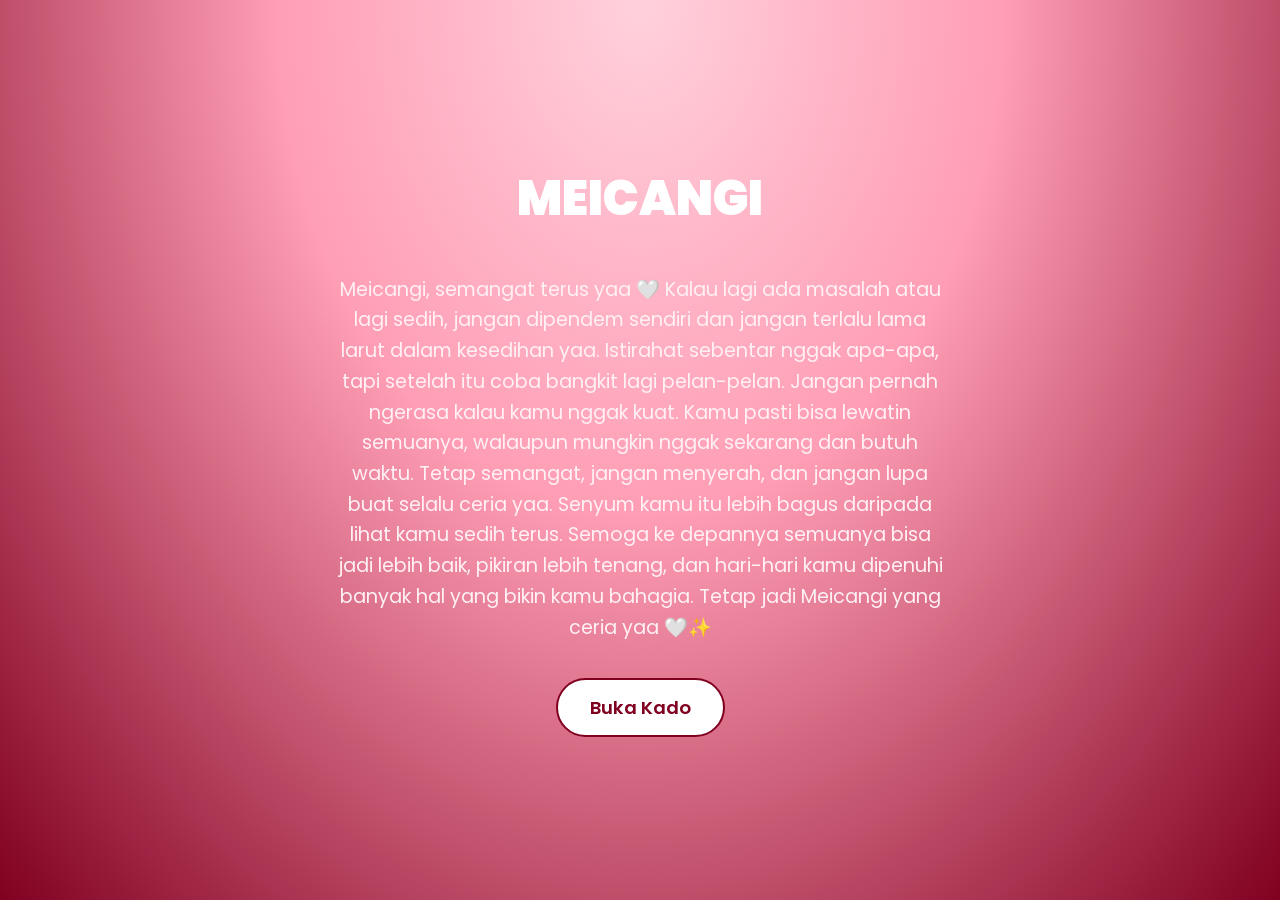
<file: index.html>
<!DOCTYPE html>
<html lang="en">
<head>
    <meta charset="UTF-8">
    <meta http-equiv="X-UA-Compatible" content="IE=edge">
    <meta name="viewport" content="width=device-width, initial-scale=1.0">
    <link rel="stylesheet" href="css/style.css">
    <link rel="icon" href="img/flowers.png" type="image/x-icon">
    <title>MEICANGI✨</title>
</head>
<body>

    <div class="greetings">
        <!-- BARIS PERTAMA -->
        <div class="greetings-row">
            <div class="word">
                <span>M</span><span>E</span><span>I</span><span>C</span><span>A</span><span>N</span><span>G</span><span>I</span>
            </div>
        </div>
    </div>

    <div class="description">
        <span>
            Meicangi, semangat terus yaa 🤍

            Kalau lagi ada masalah atau lagi sedih, jangan dipendem sendiri
            dan jangan terlalu lama larut dalam kesedihan yaa.
            Istirahat sebentar nggak apa-apa, tapi setelah itu coba bangkit lagi pelan-pelan.

            Jangan pernah ngerasa kalau kamu nggak kuat.
            Kamu pasti bisa lewatin semuanya, walaupun mungkin nggak sekarang
            dan butuh waktu.

            Tetap semangat, jangan menyerah, dan jangan lupa buat selalu ceria yaa.
            Senyum kamu itu lebih bagus daripada lihat kamu sedih terus.

            Semoga ke depannya semuanya bisa jadi lebih baik,
            pikiran lebih tenang, dan hari-hari kamu dipenuhi banyak hal
            yang bikin kamu bahagia.

            Tetap jadi Meicangi yang ceria yaa 🤍✨
        </span>
    </div>

    <div class="button">
        <button>
            <a href="flower.html">Buka Kado</a>
        </button>
    </div>

</body>
</html>
</file>
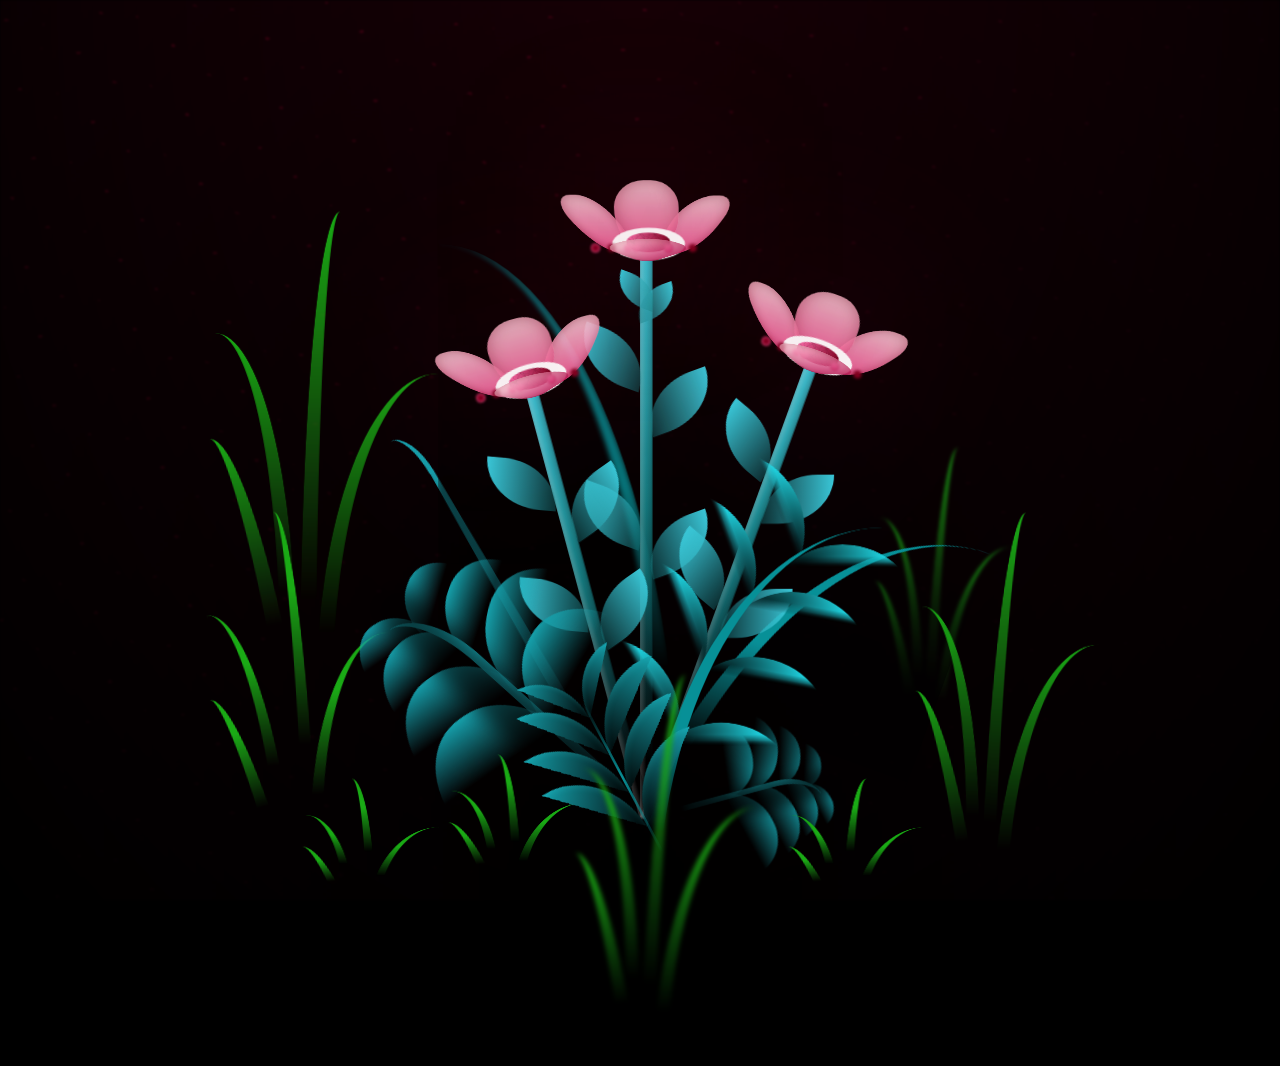
<file: flower.html>
<!DOCTYPE html>
<html lang="en">
<head>
    <meta charset="UTF-8">
    <meta http-equiv="X-UA-Compatible" content="IE=edge">
    <meta name="viewport" content="width=device-width, initial-scale=1.0">
    <link rel="stylesheet" href="css/main.css">
    <link rel="icon" href="img/flowers.png" type="image/x-icon">
    <title>MEICANGI✨</title>
</head>
<body class="container">
  <!-- Pembuat code: https://codepen.io/mdusmanansari/pen/BamepLe -->
    <div class="night"></div>
    <div class="flowers">
      <div class="flower flower--1">
        <div class="flower__leafs flower__leafs--1">
          <div class="flower__leaf flower__leaf--1"></div>
          <div class="flower__leaf flower__leaf--2"></div>
          <div class="flower__leaf flower__leaf--3"></div>
          <div class="flower__leaf flower__leaf--4"></div>
          <div class="flower__white-circle"></div>
  
          <div class="flower__light flower__light--1"></div>
          <div class="flower__light flower__light--2"></div>
          <div class="flower__light flower__light--3"></div>
          <div class="flower__light flower__light--4"></div>
          <div class="flower__light flower__light--5"></div>
          <div class="flower__light flower__light--6"></div>
          <div class="flower__light flower__light--7"></div>
          <div class="flower__light flower__light--8"></div>
  
        </div>
        <div class="flower__line">
          <div class="flower__line__leaf flower__line__leaf--1"></div>
          <div class="flower__line__leaf flower__line__leaf--2"></div>
          <div class="flower__line__leaf flower__line__leaf--3"></div>
          <div class="flower__line__leaf flower__line__leaf--4"></div>
          <div class="flower__line__leaf flower__line__leaf--5"></div>
          <div class="flower__line__leaf flower__line__leaf--6"></div>
        </div>
      </div>
  
      <div class="flower flower--2">
        <div class="flower__leafs flower__leafs--2">
          <div class="flower__leaf flower__leaf--1"></div>
          <div class="flower__leaf flower__leaf--2"></div>
          <div class="flower__leaf flower__leaf--3"></div>
          <div class="flower__leaf flower__leaf--4"></div>
          <div class="flower__white-circle"></div>
  
          <div class="flower__light flower__light--1"></div>
          <div class="flower__light flower__light--2"></div>
          <div class="flower__light flower__light--3"></div>
          <div class="flower__light flower__light--4"></div>
          <div class="flower__light flower__light--5"></div>
          <div class="flower__light flower__light--6"></div>
          <div class="flower__light flower__light--7"></div>
          <div class="flower__light flower__light--8"></div>
  
        </div>
        <div class="flower__line">
          <div class="flower__line__leaf flower__line__leaf--1"></div>
          <div class="flower__line__leaf flower__line__leaf--2"></div>
          <div class="flower__line__leaf flower__line__leaf--3"></div>
          <div class="flower__line__leaf flower__line__leaf--4"></div>
        </div>
      </div>
  
      <div class="flower flower--3">
        <div class="flower__leafs flower__leafs--3">
          <div class="flower__leaf flower__leaf--1"></div>
          <div class="flower__leaf flower__leaf--2"></div>
          <div class="flower__leaf flower__leaf--3"></div>
          <div class="flower__leaf flower__leaf--4"></div>
          <div class="flower__white-circle"></div>
  
          <div class="flower__light flower__light--1"></div>
          <div class="flower__light flower__light--2"></div>
          <div class="flower__light flower__light--3"></div>
          <div class="flower__light flower__light--4"></div>
          <div class="flower__light flower__light--5"></div>
          <div class="flower__light flower__light--6"></div>
          <div class="flower__light flower__light--7"></div>
          <div class="flower__light flower__light--8"></div>
  
        </div>
        <div class="flower__line">
          <div class="flower__line__leaf flower__line__leaf--1"></div>
          <div class="flower__line__leaf flower__line__leaf--2"></div>
          <div class="flower__line__leaf flower__line__leaf--3"></div>
          <div class="flower__line__leaf flower__line__leaf--4"></div>
        </div>
      </div>
  
      <div class="grow-ans" style="--d:1.2s">
        <div class="flower__g-long">
          <div class="flower__g-long__top"></div>
          <div class="flower__g-long__bottom"></div>
        </div>
      </div>
  
      <div class="growing-grass">
        <div class="flower__grass flower__grass--1">
          <div class="flower__grass--top"></div>
          <div class="flower__grass--bottom"></div>
          <div class="flower__grass__leaf flower__grass__leaf--1"></div>
          <div class="flower__grass__leaf flower__grass__leaf--2"></div>
          <div class="flower__grass__leaf flower__grass__leaf--3"></div>
          <div class="flower__grass__leaf flower__grass__leaf--4"></div>
          <div class="flower__grass__leaf flower__grass__leaf--5"></div>
          <div class="flower__grass__leaf flower__grass__leaf--6"></div>
          <div class="flower__grass__leaf flower__grass__leaf--7"></div>
          <div class="flower__grass__leaf flower__grass__leaf--8"></div>
          <div class="flower__grass__overlay"></div>
        </div>
      </div>
  
      <div class="growing-grass">
        <div class="flower__grass flower__grass--2">
          <div class="flower__grass--top"></div>
          <div class="flower__grass--bottom"></div>
          <div class="flower__grass__leaf flower__grass__leaf--1"></div>
          <div class="flower__grass__leaf flower__grass__leaf--2"></div>
          <div class="flower__grass__leaf flower__grass__leaf--3"></div>
          <div class="flower__grass__leaf flower__grass__leaf--4"></div>
          <div class="flower__grass__leaf flower__grass__leaf--5"></div>
          <div class="flower__grass__leaf flower__grass__leaf--6"></div>
          <div class="flower__grass__leaf flower__grass__leaf--7"></div>
          <div class="flower__grass__leaf flower__grass__leaf--8"></div>
          <div class="flower__grass__overlay"></div>
        </div>
      </div>
  
      <div class="grow-ans" style="--d:2.4s">
        <div class="flower__g-right flower__g-right--1">
          <div class="leaf"></div>
        </div>
      </div>
  
      <div class="grow-ans" style="--d:2.8s">
        <div class="flower__g-right flower__g-right--2">
          <div class="leaf"></div>
        </div>
      </div>
  
      <div class="grow-ans" style="--d:2.8s">
        <div class="flower__g-front">
          <div class="flower__g-front__leaf-wrapper flower__g-front__leaf-wrapper--1">
            <div class="flower__g-front__leaf"></div>
          </div>
          <div class="flower__g-front__leaf-wrapper flower__g-front__leaf-wrapper--2">
            <div class="flower__g-front__leaf"></div>
          </div>
          <div class="flower__g-front__leaf-wrapper flower__g-front__leaf-wrapper--3">
            <div class="flower__g-front__leaf"></div>
          </div>
          <div class="flower__g-front__leaf-wrapper flower__g-front__leaf-wrapper--4">
            <div class="flower__g-front__leaf"></div>
          </div>
          <div class="flower__g-front__leaf-wrapper flower__g-front__leaf-wrapper--5">
            <div class="flower__g-front__leaf"></div>
          </div>
          <div class="flower__g-front__leaf-wrapper flower__g-front__leaf-wrapper--6">
            <div class="flower__g-front__leaf"></div>
          </div>
          <div class="flower__g-front__leaf-wrapper flower__g-front__leaf-wrapper--7">
            <div class="flower__g-front__leaf"></div>
          </div>
          <div class="flower__g-front__leaf-wrapper flower__g-front__leaf-wrapper--8">
            <div class="flower__g-front__leaf"></div>
          </div>
          <div class="flower__g-front__line"></div>
        </div>
      </div>
  
      <div class="grow-ans" style="--d:3.2s">
        <div class="flower__g-fr">
          <div class="leaf"></div>
          <div class="flower__g-fr__leaf flower__g-fr__leaf--1"></div>
          <div class="flower__g-fr__leaf flower__g-fr__leaf--2"></div>
          <div class="flower__g-fr__leaf flower__g-fr__leaf--3"></div>
          <div class="flower__g-fr__leaf flower__g-fr__leaf--4"></div>
          <div class="flower__g-fr__leaf flower__g-fr__leaf--5"></div>
          <div class="flower__g-fr__leaf flower__g-fr__leaf--6"></div>
          <div class="flower__g-fr__leaf flower__g-fr__leaf--7"></div>
          <div class="flower__g-fr__leaf flower__g-fr__leaf--8"></div>
        </div>
      </div>
  
      <div class="long-g long-g--0">
        <div class="grow-ans" style="--d:3s">
          <div class="leaf leaf--0"></div>
        </div>
        <div class="grow-ans" style="--d:2.2s">
          <div class="leaf leaf--1"></div>
        </div>
        <div class="grow-ans" style="--d:3.4s">
          <div class="leaf leaf--2"></div>
        </div>
        <div class="grow-ans" style="--d:3.6s">
          <div class="leaf leaf--3"></div>
        </div>
      </div>
  
      <div class="long-g long-g--1">
        <div class="grow-ans" style="--d:3.6s">
          <div class="leaf leaf--0"></div>
        </div>
        <div class="grow-ans" style="--d:3.8s">
          <div class="leaf leaf--1"></div>
        </div>
        <div class="grow-ans" style="--d:4s">
          <div class="leaf leaf--2"></div>
        </div>
        <div class="grow-ans" style="--d:4.2s">
          <div class="leaf leaf--3"></div>
        </div>
      </div>
  
      <div class="long-g long-g--2">
        <div class="grow-ans" style="--d:4s">
          <div class="leaf leaf--0"></div>
        </div>
        <div class="grow-ans" style="--d:4.2s">
          <div class="leaf leaf--1"></div>
        </div>
        <div class="grow-ans" style="--d:4.4s">
          <div class="leaf leaf--2"></div>
        </div>
        <div class="grow-ans" style="--d:4.6s">
          <div class="leaf leaf--3"></div>
        </div>
      </div>
  
      <div class="long-g long-g--3">
        <div class="grow-ans" style="--d:4s">
          <div class="leaf leaf--0"></div>
        </div>
        <div class="grow-ans" style="--d:4.2s">
          <div class="leaf leaf--1"></div>
        </div>
        <div class="grow-ans" style="--d:3s">
          <div class="leaf leaf--2"></div>
        </div>
        <div class="grow-ans" style="--d:3.6s">
          <div class="leaf leaf--3"></div>
        </div>
      </div>
  
      <div class="long-g long-g--4">
        <div class="grow-ans" style="--d:4s">
          <div class="leaf leaf--0"></div>
        </div>
        <div class="grow-ans" style="--d:4.2s">
          <div class="leaf leaf--1"></div>
        </div>
        <div class="grow-ans" style="--d:3s">
          <div class="leaf leaf--2"></div>
        </div>
        <div class="grow-ans" style="--d:3.6s">
          <div class="leaf leaf--3"></div>
        </div>
      </div>
  
      <div class="long-g long-g--5">
        <div class="grow-ans" style="--d:4s">
          <div class="leaf leaf--0"></div>
        </div>
        <div class="grow-ans" style="--d:4.2s">
          <div class="leaf leaf--1"></div>
        </div>
        <div class="grow-ans" style="--d:3s">
          <div class="leaf leaf--2"></div>
        </div>
        <div class="grow-ans" style="--d:3.6s">
          <div class="leaf leaf--3"></div>
        </div>
      </div>
  
      <div class="long-g long-g--6">
        <div class="grow-ans" style="--d:4.2s">
          <div class="leaf leaf--0"></div>
        </div>
        <div class="grow-ans" style="--d:4.4s">
          <div class="leaf leaf--1"></div>
        </div>
        <div class="grow-ans" style="--d:4.6s">
          <div class="leaf leaf--2"></div>
        </div>
        <div class="grow-ans" style="--d:4.8s">
          <div class="leaf leaf--3"></div>
        </div>
      </div>
  
      <div class="long-g long-g--7">
        <div class="grow-ans" style="--d:3s">
          <div class="leaf leaf--0"></div>
        </div>
        <div class="grow-ans" style="--d:3.2s">
          <div class="leaf leaf--1"></div>
        </div>
        <div class="grow-ans" style="--d:3.5s">
          <div class="leaf leaf--2"></div>
        </div>
        <div class="grow-ans" style="--d:3.6s">
          <div class="leaf leaf--3"></div>
        </div>
      </div>
    </div>
    <script src="main.js"></script>
  </body>
</html>
</file>
<file: css/style.css>
@import url('https://fonts.googleapis.com/css2?family=Poppins:ital,wght@0,500;1,900&display=swap');

*{
    font-family: 'Poppins', cursive;
    box-sizing: border-box;
    margin: 0;
    padding: 0;
}

body{
    color: #ffffff;
    width: 100%;
    height: 100vh;
    display: flex;
    flex-direction: column;
    align-items: center;
    justify-content: center;

    /* 🌸 BACKGROUND GRADIENT PINK */
    background: radial-gradient(
        ellipse at top,
        #ffd1dc 0%,
        #ff9eb5 40%,
        #800020 100%
    );
    overflow-x: hidden;
}

/* ===== GREETINGS ===== */
.greetings {
    display: flex;
    flex-direction: column; 
    gap: 15px;              /* Jarak antara baris atas dan bawah */
    font-size: 3rem;
    font-weight: 900;
    text-align: center;
    margin-bottom: 40px;
    padding: 0 20px;
}

.greetings-row {
    display: flex;
    justify-content: center; /* Membuat teks berkumpul rapi di tengah */
    gap: 25px;               /* Spasi horizontal antar kata yang pas */
    flex-wrap: wrap;         
}

.word {
    display: flex;
    justify-content: center;
}

/* 🔥 GLOW MAROON */
.greetings span{
    animation: glow 2.8s ease-in-out infinite;
}

@keyframes glow{
    0%, 100%{
        color: #ffffff;
        text-shadow:
            0 0 8px #800020,
            0 0 20px #800020,
            0 0 45px #800020;
    }
    50%{
        color: #800020;
        text-shadow: none;
    }
}

/* ===== ANIMATION DELAY (FIXED TOTAL) ===== */

/* --- BARIS 1 --- */
/* Word 1: R-E-S-Y-A */
.greetings-row:nth-child(1) .word:nth-child(1) span:nth-child(1){ animation-delay: 0s; }
.greetings-row:nth-child(1) .word:nth-child(1) span:nth-child(2){ animation-delay: .2s; }
.greetings-row:nth-child(1) .word:nth-child(1) span:nth-child(3){ animation-delay: .4s; }
.greetings-row:nth-child(1) .word:nth-child(1) span:nth-child(4){ animation-delay: .6s; }
.greetings-row:nth-child(1) .word:nth-child(1) span:nth-child(5){ animation-delay: .8s; }

/* Word 2: S-E-K-A-R (Efek Mundur) */
.greetings-row:nth-child(1) .word:nth-child(2) span:nth-child(5){ animation-delay: 0s; }
.greetings-row:nth-child(1) .word:nth-child(2) span:nth-child(4){ animation-delay: .2s; }
.greetings-row:nth-child(1) .word:nth-child(2) span:nth-child(3){ animation-delay: .4s; }
.greetings-row:nth-child(1) .word:nth-child(2) span:nth-child(2){ animation-delay: .6s; }
.greetings-row:nth-child(1) .word:nth-child(2) span:nth-child(1){ animation-delay: .8s; }


/* --- BARIS 2 --- */
/* Word 3: K-E-D-H-A-T-O-N */
.greetings-row:nth-child(2) .word:nth-child(1) span:nth-child(1){ animation-delay: 0s; }
.greetings-row:nth-child(2) .word:nth-child(1) span:nth-child(2){ animation-delay: .2s; }
.greetings-row:nth-child(2) .word:nth-child(1) span:nth-child(3){ animation-delay: .4s; }
.greetings-row:nth-child(2) .word:nth-child(1) span:nth-child(4){ animation-delay: .6s; }
.greetings-row:nth-child(2) .word:nth-child(1) span:nth-child(5){ animation-delay: .8s; }
.greetings-row:nth-child(2) .word:nth-child(1) span:nth-child(6){ animation-delay: 1s; }
.greetings-row:nth-child(2) .word:nth-child(1) span:nth-child(7){ animation-delay: 1.2s; }
.greetings-row:nth-child(2) .word:nth-child(1) span:nth-child(8){ animation-delay: 1.4s; }

/* Word 4: N-U-R-Y-A-N (Efek Mundur) */
.greetings-row:nth-child(2) .word:nth-child(2) span:nth-child(6){ animation-delay: 0s; }
.greetings-row:nth-child(2) .word:nth-child(2) span:nth-child(5){ animation-delay: .2s; }
.greetings-row:nth-child(2) .word:nth-child(2) span:nth-child(4){ animation-delay: .4s; }
.greetings-row:nth-child(2) .word:nth-child(2) span:nth-child(3){ animation-delay: .6s; }
.greetings-row:nth-child(2) .word:nth-child(2) span:nth-child(2){ animation-delay: .8s; }
.greetings-row:nth-child(2) .word:nth-child(2) span:nth-child(1){ animation-delay: 1s; }


/* ===== DESCRIPTION ===== */
.description{
    font-size: 1.2rem;
    max-width: 650px;
    margin-bottom: 35px;
    text-align: center;    
    line-height: 1.6;      
    color: #fff0f4;
    padding: 0 20px;
}

/* ===== BUTTON ===== */
.button{
    display: flex;
    justify-content: center;
}

.button button {
    background: none;
    border: none;
    padding: 0;
    cursor: pointer;
}

.button a{
    display: inline-block;
    text-decoration: none;
    font-size: 1.15rem;
    color: #800020;
    background: #ffffff;
    padding: 14px 32px;
    border: 2px solid #800020;
    border-radius: 50px;   
    font-weight: 600;
    transition: 0.3s ease;
}

.button a:hover{
    background: #800020;
    color: #ffffff;
    transform: scale(1.05);
    box-shadow: 0 0 15px rgba(255, 158, 181, 0.6);
}

/* ===== RESPONSIVE ===== */
@media screen and (max-width:600px){
    .greetings{
        font-size: 2rem;    
        gap: 10px;
    }

    .greetings-row {
        gap: 15px;          
    }

    .description{
        font-size: 1rem;
        padding: 0 25px;
    }

    .button a{
        font-size: 0.95rem;
        padding: 12px 26px;
    }
}
</file>
<file: css/main.css>
*,
*::after,
*::before {
  padding: 0;
  margin: 0;
  box-sizing: border-box;
}

:root {
  --dark-color: #000;
}

body {
  display: flex;
  align-items: flex-end;
  justify-content: center;
  min-height: 100vh;
  background-color: var(--dark-color);
  overflow: hidden;
  perspective: 1000px;
}

.night {
  position: fixed;
  left: 50%;
  top: 0;
  transform: translateX(-50%);
  width: 100%;
  height: 100%;
  filter: blur(0.1vmin);
  background-image:
  radial-gradient(ellipse at top, transparent 0%, var(--dark-color)),
  radial-gradient(ellipse at bottom, var(--dark-color), rgba(128, 0, 32, 0.25)), /* 🔴 DIGANTI */
  repeating-linear-gradient(220deg, rgb(0, 0, 0) 0px, rgb(0, 0, 0) 19px, transparent 19px, transparent 22px),
  repeating-linear-gradient(189deg, rgb(0, 0, 0) 0px, rgb(0, 0, 0) 19px, transparent 19px, transparent 22px),
  repeating-linear-gradient(148deg, rgb(0, 0, 0) 0px, rgb(0, 0, 0) 19px, transparent 19px, transparent 22px),
  linear-gradient(90deg, #800020, #1a000b);
}

.flowers {
  position: relative;
  transform: scale(0.9);
}

.flower {
  position: absolute;
  bottom: 10vmin;
  transform-origin: bottom center;
  z-index: 10;
  --fl-speed: 0.8s;
}
.flower--1 {
  -webkit-animation: moving-flower-1 4s linear infinite;
          animation: moving-flower-1 4s linear infinite;
}
.flower--1 .flower__line {
  height: 70vmin;
  -webkit-animation-delay: 0.3s;
          animation-delay: 0.3s;
}
.flower--1 .flower__line__leaf--1 {
  -webkit-animation: blooming-leaf-right var(--fl-speed) 1.6s backwards;
          animation: blooming-leaf-right var(--fl-speed) 1.6s backwards;
}
.flower--1 .flower__line__leaf--2 {
  -webkit-animation: blooming-leaf-right var(--fl-speed) 1.4s backwards;
          animation: blooming-leaf-right var(--fl-speed) 1.4s backwards;
}
.flower--1 .flower__line__leaf--3 {
  -webkit-animation: blooming-leaf-left var(--fl-speed) 1.2s backwards;
          animation: blooming-leaf-left var(--fl-speed) 1.2s backwards;
}
.flower--1 .flower__line__leaf--4 {
  -webkit-animation: blooming-leaf-left var(--fl-speed) 1s backwards;
          animation: blooming-leaf-left var(--fl-speed) 1s backwards;
}
.flower--1 .flower__line__leaf--5 {
  -webkit-animation: blooming-leaf-right var(--fl-speed) 1.8s backwards;
          animation: blooming-leaf-right var(--fl-speed) 1.8s backwards;
}
.flower--1 .flower__line__leaf--6 {
  -webkit-animation: blooming-leaf-left var(--fl-speed) 2s backwards;
          animation: blooming-leaf-left var(--fl-speed) 2s backwards;
}
.flower--2 {
  left: 50%;
  transform: rotate(20deg);
  -webkit-animation: moving-flower-2 4s linear infinite;
          animation: moving-flower-2 4s linear infinite;
}
.flower--2 .flower__line {
  height: 60vmin;
  -webkit-animation-delay: 0.6s;
          animation-delay: 0.6s;
}
.flower--2 .flower__line__leaf--1 {
  -webkit-animation: blooming-leaf-right var(--fl-speed) 1.9s backwards;
          animation: blooming-leaf-right var(--fl-speed) 1.9s backwards;
}
.flower--2 .flower__line__leaf--2 {
  -webkit-animation: blooming-leaf-right var(--fl-speed) 1.7s backwards;
          animation: blooming-leaf-right var(--fl-speed) 1.7s backwards;
}
.flower--2 .flower__line__leaf--3 {
  -webkit-animation: blooming-leaf-left var(--fl-speed) 1.5s backwards;
          animation: blooming-leaf-left var(--fl-speed) 1.5s backwards;
}
.flower--2 .flower__line__leaf--4 {
  -webkit-animation: blooming-leaf-left var(--fl-speed) 1.3s backwards;
          animation: blooming-leaf-left var(--fl-speed) 1.3s backwards;
}
.flower--3 {
  left: 50%;
  transform: rotate(-15deg);
  -webkit-animation: moving-flower-3 4s linear infinite;
          animation: moving-flower-3 4s linear infinite;
}
.flower--3 .flower__line {
  -webkit-animation-delay: 0.9s;
          animation-delay: 0.9s;
}
.flower--3 .flower__line__leaf--1 {
  -webkit-animation: blooming-leaf-right var(--fl-speed) 2.5s backwards;
          animation: blooming-leaf-right var(--fl-speed) 2.5s backwards;
}
.flower--3 .flower__line__leaf--2 {
  -webkit-animation: blooming-leaf-right var(--fl-speed) 2.3s backwards;
          animation: blooming-leaf-right var(--fl-speed) 2.3s backwards;
}
.flower--3 .flower__line__leaf--3 {
  -webkit-animation: blooming-leaf-left var(--fl-speed) 2.1s backwards;
          animation: blooming-leaf-left var(--fl-speed) 2.1s backwards;
}
.flower--3 .flower__line__leaf--4 {
  -webkit-animation: blooming-leaf-left var(--fl-speed) 1.9s backwards;
          animation: blooming-leaf-left var(--fl-speed) 1.9s backwards;
}
.flower__leafs {
  position: relative;
  -webkit-animation: blooming-flower 2s backwards;
          animation: blooming-flower 2s backwards;
}
.flower__leafs--1 {
  -webkit-animation-delay: 1.1s;
          animation-delay: 1.1s;
}
.flower__leafs--2 {
  -webkit-animation-delay: 1.4s;
          animation-delay: 1.4s;
}
.flower__leafs--3 {
  -webkit-animation-delay: 1.7s;
          animation-delay: 1.7s;
}
.flower__leafs::after {
  content: "";
  position: absolute;
  left: 0;
  top: 0;
  transform: translate(-50%, -100%);
  width: 8vmin;
  height: 8vmin;
  /* background-color: #6bf0ff; */
  background-color: rgba(128, 0, 32, 0.65);
  filter: blur(10vmin);
}
.flower__leaf {
  position: absolute;
  bottom: 0;
  left: 50%;
  width: 8vmin;
  height: 11vmin;
  border-radius: 51% 49% 47% 53%/44% 45% 55% 69%;
  /* background-color: #a7ffee;
  background-image: linear-gradient(to top, #54b8aa, #a7ffee); */
  background-color: #ffd1dc;
  background-image: linear-gradient(to top, #ff5f9e, #ffd1dc);
  transform-origin: bottom center;
  opacity: 0.9;
  /* box-shadow: inset 0 0 2vmin rgba(255, 255, 255, 0.5); */
   box-shadow: inset 0 0 2vmin rgba(128, 0, 32, 0.45);
}
.flower__leaf--1 {
  transform: translate(-10%, 1%) rotateY(40deg) rotateX(-50deg);
}
.flower__leaf--2 {
  transform: translate(-50%, -4%) rotateX(40deg);
}
.flower__leaf--3 {
  transform: translate(-90%, 0%) rotateY(45deg) rotateX(50deg);
}
.flower__leaf--4 {
  width: 8vmin;
  height: 8vmin;
  transform-origin: bottom left;
  border-radius: 4vmin 10vmin 4vmin 4vmin;
  transform: translate(0%, 18%) rotateX(70deg) rotate(-43deg);
  /* background-image: linear-gradient(to top, #39c6d6, #a7ffee); */
   background-image: linear-gradient(to top, #c2185b, #ffd1dc);
  z-index: 1;
  opacity: 0.8;
}
.flower__white-circle {
  position: absolute;
  left: -3.5vmin;
  top: -3vmin;
  width: 9vmin;
  height: 4vmin;
  border-radius: 50%;
  background-color: #fff;
}
.flower__white-circle::after {
  content: "";
  position: absolute;
  left: 50%;
  top: 45%;
  transform: translate(-50%, -50%);
  width: 60%;
  height: 60%;
  border-radius: inherit;
  background-image:
  repeating-linear-gradient(135deg, rgba(0, 0, 0, 0.03) 0px, rgba(0, 0, 0, 0.03) 1px, transparent 1px, transparent 12px),
  repeating-linear-gradient(45deg, rgba(0, 0, 0, 0.03) 0px, rgba(0, 0, 0, 0.03) 1px, transparent 1px, transparent 12px),
  repeating-linear-gradient(67.5deg, rgba(0, 0, 0, 0.03) 0px, rgba(0, 0, 0, 0.03) 1px, transparent 1px, transparent 12px),
  repeating-linear-gradient(135deg, rgba(0, 0, 0, 0.03) 0px, rgba(0, 0, 0, 0.03) 1px, transparent 1px, transparent 12px),
  repeating-linear-gradient(45deg, rgba(0, 0, 0, 0.03) 0px, rgba(0, 0, 0, 0.03) 1px, transparent 1px, transparent 12px),
  repeating-linear-gradient(112.5deg, rgba(0, 0, 0, 0.03) 0px, rgba(0, 0, 0, 0.03) 1px, transparent 1px, transparent 12px),
  repeating-linear-gradient(112.5deg, rgba(0, 0, 0, 0.03) 0px, rgba(0, 0, 0, 0.03) 1px, transparent 1px, transparent 12px),
  repeating-linear-gradient(45deg, rgba(0, 0, 0, 0.03) 0px, rgba(0, 0, 0, 0.03) 1px, transparent 1px, transparent 12px),
  repeating-linear-gradient(22.5deg, rgba(0, 0, 0, 0.03) 0px, rgba(0, 0, 0, 0.03) 1px, transparent 1px, transparent 12px),
  repeating-linear-gradient(45deg, rgba(0, 0, 0, 0.03) 0px, rgba(0, 0, 0, 0.03) 1px, transparent 1px, transparent 12px),
  repeating-linear-gradient(22.5deg, rgba(0, 0, 0, 0.03) 0px, rgba(0, 0, 0, 0.03) 1px, transparent 1px, transparent 12px),
  repeating-linear-gradient(135deg, rgba(0, 0, 0, 0.03) 0px, rgba(0, 0, 0, 0.03) 1px, transparent 1px, transparent 12px),
  repeating-linear-gradient(157.5deg, rgba(0, 0, 0, 0.03) 0px, rgba(0, 0, 0, 0.03) 1px, transparent 1px, transparent 12px),
  repeating-linear-gradient(67.5deg, rgba(0, 0, 0, 0.03) 0px, rgba(0, 0, 0, 0.03) 1px, transparent 1px, transparent 12px),
  repeating-linear-gradient(67.5deg, rgba(0, 0, 0, 0.03) 0px, rgba(0, 0, 0, 0.03) 1px, transparent 1px, transparent 12px),
  linear-gradient(90deg, #ff6fae, #800020);
}
.flower__line {
  height: 55vmin;
  width: 1.5vmin;
  background-image: linear-gradient(to left, rgba(0, 0, 0, 0.2), transparent, rgba(255, 255, 255, 0.2)), linear-gradient(to top, transparent 10%, #14757a, #39c6d6);
  box-shadow: inset 0 0 2px rgba(0, 0, 0, 0.5);
  -webkit-animation: grow-flower-tree 4s backwards;
          animation: grow-flower-tree 4s backwards;
}
.flower__line__leaf {
  --w: 7vmin;
  --h: calc(var(--w) + 2vmin);
  position: absolute;
  top: 20%;
  left: 90%;
  width: var(--w);
  height: var(--h);
  border-top-right-radius: var(--h);
  border-bottom-left-radius: var(--h);
  background-image: linear-gradient(to top, rgba(20, 117, 122, 0.4), #39c6d6);
}
.flower__line__leaf--1 {
  transform: rotate(70deg) rotateY(30deg);
}
.flower__line__leaf--2 {
  top: 45%;
  transform: rotate(70deg) rotateY(30deg);
}
.flower__line__leaf--3, .flower__line__leaf--4, .flower__line__leaf--6 {
  border-top-right-radius: 0;
  border-bottom-left-radius: 0;
  border-top-left-radius: var(--h);
  border-bottom-right-radius: var(--h);
  left: -460%;
  top: 12%;
  transform: rotate(-70deg) rotateY(30deg);
}
.flower__line__leaf--4 {
  top: 40%;
}
.flower__line__leaf--5 {
  top: 0;
  transform-origin: left;
  transform: rotate(70deg) rotateY(30deg) scale(0.6);
}
.flower__line__leaf--6 {
  top: -2%;
  left: -450%;
  transform-origin: right;
  transform: rotate(-70deg) rotateY(30deg) scale(0.6);
}
.flower__light {
  position: absolute;
  bottom: 0vmin;
  width: 1vmin;
  height: 1vmin;
  background-color: #ff5f9e;
  border-radius: 50%;
  filter: blur(0.2vmin);
  -webkit-animation: light-ans 4s linear infinite backwards;
          animation: light-ans 4s linear infinite backwards;
}
.flower__light:nth-child(odd) {
  background-color: #800020;
}
.flower__light--1 {
  left: -2vmin;
  -webkit-animation-delay: 1s;
          animation-delay: 1s;
}
.flower__light--2 {
  left: 3vmin;
  -webkit-animation-delay: 0.5s;
          animation-delay: 0.5s;
}
.flower__light--3 {
  left: -6vmin;
  -webkit-animation-delay: 0.3s;
          animation-delay: 0.3s;
}
.flower__light--4 {
  left: 6vmin;
  -webkit-animation-delay: 0.9s;
          animation-delay: 0.9s;
}
.flower__light--5 {
  left: -1vmin;
  -webkit-animation-delay: 1.5s;
          animation-delay: 1.5s;
}
.flower__light--6 {
  left: -4vmin;
  -webkit-animation-delay: 3s;
          animation-delay: 3s;
}
.flower__light--7 {
  left: 3vmin;
  -webkit-animation-delay: 2s;
          animation-delay: 2s;
}
.flower__light--8 {
  left: -6vmin;
  -webkit-animation-delay: 3.5s;
          animation-delay: 3.5s;
}
.flower__grass {
  --c: #159faa;
  --line-w: 1.5vmin;
  position: absolute;
  bottom: 12vmin;
  left: -7vmin;
  display: flex;
  flex-direction: column;
  align-items: flex-end;
  z-index: 20;
  transform-origin: bottom center;
  transform: rotate(-48deg) rotateY(40deg);
}
.flower__grass--1 {
  -webkit-animation: moving-grass 2s linear infinite;
          animation: moving-grass 2s linear infinite;
}
.flower__grass--2 {
  left: 2vmin;
  bottom: 10vmin;
  transform: scale(0.5) rotate(75deg) rotateX(10deg) rotateY(-200deg);
  opacity: 0.8;
  z-index: 0;
  -webkit-animation: moving-grass--2 1.5s linear infinite;
          animation: moving-grass--2 1.5s linear infinite;
}
.flower__grass--top {
  width: 7vmin;
  height: 10vmin;
  border-top-right-radius: 100%;
  border-right: var(--line-w) solid var(--c);
  transform-origin: bottom center;
  transform: rotate(-2deg);
}
.flower__grass--bottom {
  margin-top: -2px;
  width: var(--line-w);
  height: 25vmin;
  background-image: linear-gradient(to top, transparent, var(--c));
}
.flower__grass__leaf {
  --size: 10vmin;
  position: absolute;
  width: calc(var(--size) * 2.1);
  height: var(--size);
  border-top-left-radius: var(--size);
  border-top-right-radius: var(--size);
  background-image: linear-gradient(to top, transparent, transparent 30%, var(--c));
  z-index: 100;
}
.flower__grass__leaf--1 {
  top: -6%;
  left: 30%;
  --size: 6vmin;
  transform: rotate(-20deg);
  -webkit-animation: growing-grass-ans--1 2s 2.6s backwards;
          animation: growing-grass-ans--1 2s 2.6s backwards;
}
@-webkit-keyframes growing-grass-ans--1 {
  0% {
    transform-origin: bottom left;
    transform: rotate(-20deg) scale(0);
  }
}
@keyframes growing-grass-ans--1 {
  0% {
    transform-origin: bottom left;
    transform: rotate(-20deg) scale(0);
  }
}
.flower__grass__leaf--2 {
  top: -5%;
  left: -110%;
  --size: 6vmin;
  transform: rotate(10deg);
  -webkit-animation: growing-grass-ans--2 2s 2.4s linear backwards;
          animation: growing-grass-ans--2 2s 2.4s linear backwards;
}
@-webkit-keyframes growing-grass-ans--2 {
  0% {
    transform-origin: bottom right;
    transform: rotate(10deg) scale(0);
  }
}
@keyframes growing-grass-ans--2 {
  0% {
    transform-origin: bottom right;
    transform: rotate(10deg) scale(0);
  }
}
.flower__grass__leaf--3 {
  top: 5%;
  left: 60%;
  --size: 8vmin;
  transform: rotate(-18deg) rotateX(-20deg);
  -webkit-animation: growing-grass-ans--3 2s 2.2s linear backwards;
          animation: growing-grass-ans--3 2s 2.2s linear backwards;
}
@-webkit-keyframes growing-grass-ans--3 {
  0% {
    transform-origin: bottom left;
    transform: rotate(-18deg) rotateX(-20deg) scale(0);
  }
}
@keyframes growing-grass-ans--3 {
  0% {
    transform-origin: bottom left;
    transform: rotate(-18deg) rotateX(-20deg) scale(0);
  }
}
.flower__grass__leaf--4 {
  top: 6%;
  left: -135%;
  --size: 8vmin;
  transform: rotate(2deg);
  -webkit-animation: growing-grass-ans--4 2s 2s linear backwards;
          animation: growing-grass-ans--4 2s 2s linear backwards;
}
@-webkit-keyframes growing-grass-ans--4 {
  0% {
    transform-origin: bottom right;
    transform: rotate(2deg) scale(0);
  }
}
@keyframes growing-grass-ans--4 {
  0% {
    transform-origin: bottom right;
    transform: rotate(2deg) scale(0);
  }
}
.flower__grass__leaf--5 {
  top: 20%;
  left: 60%;
  --size: 10vmin;
  transform: rotate(-24deg) rotateX(-20deg);
  -webkit-animation: growing-grass-ans--5 2s 1.8s linear backwards;
          animation: growing-grass-ans--5 2s 1.8s linear backwards;
}
@-webkit-keyframes growing-grass-ans--5 {
  0% {
    transform-origin: bottom left;
    transform: rotate(-24deg) rotateX(-20deg) scale(0);
  }
}
@keyframes growing-grass-ans--5 {
  0% {
    transform-origin: bottom left;
    transform: rotate(-24deg) rotateX(-20deg) scale(0);
  }
}
.flower__grass__leaf--6 {
  top: 22%;
  left: -180%;
  --size: 10vmin;
  transform: rotate(10deg);
  -webkit-animation: growing-grass-ans--6 2s 1.6s linear backwards;
          animation: growing-grass-ans--6 2s 1.6s linear backwards;
}
@-webkit-keyframes growing-grass-ans--6 {
  0% {
    transform-origin: bottom right;
    transform: rotate(10deg) scale(0);
  }
}
@keyframes growing-grass-ans--6 {
  0% {
    transform-origin: bottom right;
    transform: rotate(10deg) scale(0);
  }
}
.flower__grass__leaf--7 {
  top: 39%;
  left: 70%;
  --size: 10vmin;
  transform: rotate(-10deg);
  -webkit-animation: growing-grass-ans--7 2s 1.4s linear backwards;
          animation: growing-grass-ans--7 2s 1.4s linear backwards;
}
@-webkit-keyframes growing-grass-ans--7 {
  0% {
    transform-origin: bottom left;
    transform: rotate(-10deg) scale(0);
  }
}
@keyframes growing-grass-ans--7 {
  0% {
    transform-origin: bottom left;
    transform: rotate(-10deg) scale(0);
  }
}
.flower__grass__leaf--8 {
  top: 40%;
  left: -215%;
  --size: 11vmin;
  transform: rotate(10deg);
  -webkit-animation: growing-grass-ans--8 2s 1.2s linear backwards;
          animation: growing-grass-ans--8 2s 1.2s linear backwards;
}
@-webkit-keyframes growing-grass-ans--8 {
  0% {
    transform-origin: bottom right;
    transform: rotate(10deg) scale(0);
  }
}
@keyframes growing-grass-ans--8 {
  0% {
    transform-origin: bottom right;
    transform: rotate(10deg) scale(0);
  }
}
.flower__grass__overlay {
  position: absolute;
  top: -10%;
  right: 0%;
  width: 100%;
  height: 100%;
  background-color: rgba(0, 0, 0, 0.6);
  filter: blur(1.5vmin);
  z-index: 100;
}
.flower__g-long {
  --w: 2vmin;
  --h: 6vmin;
  --c: #159faa;
  position: absolute;
  bottom: 10vmin;
  left: -3vmin;
  transform-origin: bottom center;
  transform: rotate(-30deg) rotateY(-20deg);
  display: flex;
  flex-direction: column;
  align-items: flex-end;
  -webkit-animation: flower-g-long-ans 3s linear infinite;
          animation: flower-g-long-ans 3s linear infinite;
}
@-webkit-keyframes flower-g-long-ans {
  0%, 100% {
    transform: rotate(-30deg) rotateY(-20deg);
  }
  50% {
    transform: rotate(-32deg) rotateY(-20deg);
  }
}
@keyframes flower-g-long-ans {
  0%, 100% {
    transform: rotate(-30deg) rotateY(-20deg);
  }
  50% {
    transform: rotate(-32deg) rotateY(-20deg);
  }
}
.flower__g-long__top {
  top: calc(var(--h) * -1);
  width: calc(var(--w) + 1vmin);
  height: var(--h);
  border-top-right-radius: 100%;
  border-right: 0.7vmin solid var(--c);
  transform: translate(-0.7vmin, 1vmin);
}
.flower__g-long__bottom {
  width: var(--w);
  height: 50vmin;
  transform-origin: bottom center;
  background-image: linear-gradient(to top, transparent 30%, var(--c));
  box-shadow: inset 0 0 2px rgba(0, 0, 0, 0.5);
  -webkit-clip-path: polygon(35% 0, 65% 1%, 100% 100%, 0% 100%);
          clip-path: polygon(35% 0, 65% 1%, 100% 100%, 0% 100%);
}
.flower__g-right {
  position: absolute;
  bottom: 6vmin;
  left: -2vmin;
  transform-origin: bottom left;
  transform: rotate(20deg);
}
.flower__g-right .leaf {
  width: 30vmin;
  height: 50vmin;
  border-top-left-radius: 100%;
  border-left: 2vmin solid #079097;
  background-image: linear-gradient(to bottom, transparent, var(--dark-color) 60%);
  -webkit-mask-image: linear-gradient(to top, transparent 30%, #079097 60%);
}
.flower__g-right--1 {
  -webkit-animation: flower-g-right-ans 2.5s linear infinite;
          animation: flower-g-right-ans 2.5s linear infinite;
}
.flower__g-right--2 {
  left: 5vmin;
  transform: rotateY(-180deg);
  -webkit-animation: flower-g-right-ans--2 3s linear infinite;
          animation: flower-g-right-ans--2 3s linear infinite;
}
.flower__g-right--2 .leaf {
  height: 75vmin;
  filter: blur(0.3vmin);
  opacity: 0.8;
}
@-webkit-keyframes flower-g-right-ans {
  0%, 100% {
    transform: rotate(20deg);
  }
  50% {
    transform: rotate(24deg) rotateX(-20deg);
  }
}
@keyframes flower-g-right-ans {
  0%, 100% {
    transform: rotate(20deg);
  }
  50% {
    transform: rotate(24deg) rotateX(-20deg);
  }
}
@-webkit-keyframes flower-g-right-ans--2 {
  0%, 100% {
    transform: rotateY(-180deg) rotate(0deg) rotateX(-20deg);
  }
  50% {
    transform: rotateY(-180deg) rotate(6deg) rotateX(-20deg);
  }
}
@keyframes flower-g-right-ans--2 {
  0%, 100% {
    transform: rotateY(-180deg) rotate(0deg) rotateX(-20deg);
  }
  50% {
    transform: rotateY(-180deg) rotate(6deg) rotateX(-20deg);
  }
}
.flower__g-front {
  position: absolute;
  bottom: 6vmin;
  left: 2.5vmin;
  z-index: 100;
  transform-origin: bottom center;
  transform: rotate(-28deg) rotateY(30deg) scale(1.04);
  -webkit-animation: flower__g-front-ans 2s linear infinite;
          animation: flower__g-front-ans 2s linear infinite;
}
@-webkit-keyframes flower__g-front-ans {
  0%, 100% {
    transform: rotate(-28deg) rotateY(30deg) scale(1.04);
  }
  50% {
    transform: rotate(-35deg) rotateY(40deg) scale(1.04);
  }
}
@keyframes flower__g-front-ans {
  0%, 100% {
    transform: rotate(-28deg) rotateY(30deg) scale(1.04);
  }
  50% {
    transform: rotate(-35deg) rotateY(40deg) scale(1.04);
  }
}
.flower__g-front__line {
  width: 0.3vmin;
  height: 20vmin;
  background-image: linear-gradient(to top, transparent, #079097, transparent 100%);
  position: relative;
}
.flower__g-front__leaf-wrapper {
  position: absolute;
  top: 0;
  left: 0;
  transform-origin: bottom left;
  transform: rotate(10deg);
}
.flower__g-front__leaf-wrapper:nth-child(even) {
  left: 0vmin;
  transform: rotateY(-180deg) rotate(5deg);
  -webkit-animation: flower__g-front__leaf-left-ans 1s ease-in backwards;
          animation: flower__g-front__leaf-left-ans 1s ease-in backwards;
}
.flower__g-front__leaf-wrapper:nth-child(odd) {
  -webkit-animation: flower__g-front__leaf-ans 1s ease-in backwards;
          animation: flower__g-front__leaf-ans 1s ease-in backwards;
}
.flower__g-front__leaf-wrapper--1 {
  top: -8vmin;
  transform: scale(0.7);
  -webkit-animation: flower__g-front__leaf-ans 1s 5.5s ease-in backwards !important;
          animation: flower__g-front__leaf-ans 1s 5.5s ease-in backwards !important;
}
.flower__g-front__leaf-wrapper--2 {
  top: -8vmin;
  transform: rotateY(-180deg) scale(0.7) !important;
  -webkit-animation: flower__g-front__leaf-left-ans-2 1s 4.6s ease-in backwards !important;
          animation: flower__g-front__leaf-left-ans-2 1s 4.6s ease-in backwards !important;
}
.flower__g-front__leaf-wrapper--3 {
  top: -3vmin;
  -webkit-animation: flower__g-front__leaf-ans 1s 4.6s ease-in backwards;
          animation: flower__g-front__leaf-ans 1s 4.6s ease-in backwards;
}
.flower__g-front__leaf-wrapper--4 {
  top: -3vmin;
  transform: rotateY(-180deg) scale(0.9) !important;
  -webkit-animation: flower__g-front__leaf-left-ans-2 1s 4.6s ease-in backwards !important;
          animation: flower__g-front__leaf-left-ans-2 1s 4.6s ease-in backwards !important;
}
@-webkit-keyframes flower__g-front__leaf-left-ans-2 {
  0% {
    transform: rotateY(-180deg) scale(0);
  }
}
@keyframes flower__g-front__leaf-left-ans-2 {
  0% {
    transform: rotateY(-180deg) scale(0);
  }
}
.flower__g-front__leaf-wrapper--5, .flower__g-front__leaf-wrapper--6 {
  top: 2vmin;
}
.flower__g-front__leaf-wrapper--7, .flower__g-front__leaf-wrapper--8 {
  top: 6.5vmin;
}
.flower__g-front__leaf-wrapper--2 {
  -webkit-animation-delay: 5.2s !important;
          animation-delay: 5.2s !important;
}
.flower__g-front__leaf-wrapper--3 {
  -webkit-animation-delay: 4.9s !important;
          animation-delay: 4.9s !important;
}
.flower__g-front__leaf-wrapper--5 {
  -webkit-animation-delay: 4.3s !important;
          animation-delay: 4.3s !important;
}
.flower__g-front__leaf-wrapper--6 {
  -webkit-animation-delay: 4.1s !important;
          animation-delay: 4.1s !important;
}
.flower__g-front__leaf-wrapper--7 {
  -webkit-animation-delay: 3.8s !important;
          animation-delay: 3.8s !important;
}
.flower__g-front__leaf-wrapper--8 {
  -webkit-animation-delay: 3.5s !important;
          animation-delay: 3.5s !important;
}
@-webkit-keyframes flower__g-front__leaf-ans {
  0% {
    transform: rotate(10deg) scale(0);
  }
}
@keyframes flower__g-front__leaf-ans {
  0% {
    transform: rotate(10deg) scale(0);
  }
}
@-webkit-keyframes flower__g-front__leaf-left-ans {
  0% {
    transform: rotateY(-180deg) rotate(5deg) scale(0);
  }
}
@keyframes flower__g-front__leaf-left-ans {
  0% {
    transform: rotateY(-180deg) rotate(5deg) scale(0);
  }
}
.flower__g-front__leaf {
  width: 10vmin;
  height: 10vmin;
  border-radius: 100% 0% 0% 100%/100% 100% 0% 0%;
  box-shadow: inset 0 2px 1vmin hsla(184deg, 97%, 58%, 0.2);
  background-image: linear-gradient(to bottom left, transparent, var(--dark-color)), linear-gradient(to bottom right, #159faa 50%, transparent 50%, transparent);
  -webkit-mask-image: linear-gradient(to bottom right, #159faa 50%, transparent 50%, transparent);
  mask-image: linear-gradient(to bottom right, #159faa 50%, transparent 50%, transparent);
}
.flower__g-fr {
  position: absolute;
  bottom: -4vmin;
  left: vmin;
  transform-origin: bottom left;
  z-index: 10;
  -webkit-animation: flower__g-fr-ans 2s linear infinite;
          animation: flower__g-fr-ans 2s linear infinite;
}
@-webkit-keyframes flower__g-fr-ans {
  0%, 100% {
    transform: rotate(2deg);
  }
  50% {
    transform: rotate(4deg);
  }
}
@keyframes flower__g-fr-ans {
  0%, 100% {
    transform: rotate(2deg);
  }
  50% {
    transform: rotate(4deg);
  }
}
.flower__g-fr .leaf {
  width: 30vmin;
  height: 50vmin;
  border-top-left-radius: 100%;
  border-left: 2vmin solid #079097;
  -webkit-mask-image: linear-gradient(to top, transparent 25%, #079097 50%);
  position: relative;
  z-index: 1;
}
.flower__g-fr__leaf {
  position: absolute;
  top: 0;
  left: 0;
  width: 10vmin;
  height: 10vmin;
  border-radius: 100% 0% 0% 100%/100% 100% 0% 0%;
  box-shadow: inset 0 2px 1vmin hsla(184deg, 97%, 58%, 0.2);
  background-image: linear-gradient(to bottom left, transparent, var(--dark-color) 98%), linear-gradient(to bottom right, #23f0ff 45%, transparent 50%, transparent);
  -webkit-mask-image: linear-gradient(135deg, #159faa 40%, transparent 50%, transparent);
}
.flower__g-fr__leaf--1 {
  left: 20vmin;
  transform: rotate(45deg);
  -webkit-animation: flower__g-fr-leaft-ans-1 0.5s 5.2s linear backwards;
          animation: flower__g-fr-leaft-ans-1 0.5s 5.2s linear backwards;
}
@-webkit-keyframes flower__g-fr-leaft-ans-1 {
  0% {
    transform-origin: left;
    transform: rotate(45deg) scale(0);
  }
}
@keyframes flower__g-fr-leaft-ans-1 {
  0% {
    transform-origin: left;
    transform: rotate(45deg) scale(0);
  }
}
.flower__g-fr__leaf--2 {
  left: 12vmin;
  top: -7vmin;
  transform: rotate(25deg) rotateY(-180deg);
  -webkit-animation: flower__g-fr-leaft-ans-6 0.5s 5s linear backwards;
          animation: flower__g-fr-leaft-ans-6 0.5s 5s linear backwards;
}
.flower__g-fr__leaf--3 {
  left: 15vmin;
  top: 6vmin;
  transform: rotate(55deg);
  -webkit-animation: flower__g-fr-leaft-ans-5 0.5s 4.8s linear backwards;
          animation: flower__g-fr-leaft-ans-5 0.5s 4.8s linear backwards;
}
.flower__g-fr__leaf--4 {
  left: 6vmin;
  top: -2vmin;
  transform: rotate(25deg) rotateY(-180deg);
  -webkit-animation: flower__g-fr-leaft-ans-6 0.5s 4.6s linear backwards;
          animation: flower__g-fr-leaft-ans-6 0.5s 4.6s linear backwards;
}
.flower__g-fr__leaf--5 {
  left: 10vmin;
  top: 14vmin;
  transform: rotate(55deg);
  -webkit-animation: flower__g-fr-leaft-ans-5 0.5s 4.4s linear backwards;
          animation: flower__g-fr-leaft-ans-5 0.5s 4.4s linear backwards;
}
@-webkit-keyframes flower__g-fr-leaft-ans-5 {
  0% {
    transform-origin: left;
    transform: rotate(55deg) scale(0);
  }
}
@keyframes flower__g-fr-leaft-ans-5 {
  0% {
    transform-origin: left;
    transform: rotate(55deg) scale(0);
  }
}
.flower__g-fr__leaf--6 {
  left: 0vmin;
  top: 6vmin;
  transform: rotate(25deg) rotateY(-180deg);
  -webkit-animation: flower__g-fr-leaft-ans-6 0.5s 4.2s linear backwards;
          animation: flower__g-fr-leaft-ans-6 0.5s 4.2s linear backwards;
}
@-webkit-keyframes flower__g-fr-leaft-ans-6 {
  0% {
    transform-origin: right;
    transform: rotate(25deg) rotateY(-180deg) scale(0);
  }
}
@keyframes flower__g-fr-leaft-ans-6 {
  0% {
    transform-origin: right;
    transform: rotate(25deg) rotateY(-180deg) scale(0);
  }
}
.flower__g-fr__leaf--7 {
  left: 5vmin;
  top: 22vmin;
  transform: rotate(45deg);
  -webkit-animation: flower__g-fr-leaft-ans-7 0.5s 4s linear backwards;
          animation: flower__g-fr-leaft-ans-7 0.5s 4s linear backwards;
}
@-webkit-keyframes flower__g-fr-leaft-ans-7 {
  0% {
    transform-origin: left;
    transform: rotate(45deg) scale(0);
  }
}
@keyframes flower__g-fr-leaft-ans-7 {
  0% {
    transform-origin: left;
    transform: rotate(45deg) scale(0);
  }
}
.flower__g-fr__leaf--8 {
  left: -4vmin;
  top: 15vmin;
  transform: rotate(15deg) rotateY(-180deg);
  -webkit-animation: flower__g-fr-leaft-ans-8 0.5s 3.8s linear backwards;
          animation: flower__g-fr-leaft-ans-8 0.5s 3.8s linear backwards;
}
@-webkit-keyframes flower__g-fr-leaft-ans-8 {
  0% {
    transform-origin: right;
    transform: rotate(15deg) rotateY(-180deg) scale(0);
  }
}
@keyframes flower__g-fr-leaft-ans-8 {
  0% {
    transform-origin: right;
    transform: rotate(15deg) rotateY(-180deg) scale(0);
  }
}

.long-g {
  position: absolute;
  bottom: 25vmin;
  left: -42vmin;
  transform-origin: bottom left;
}
.long-g--1 {
  bottom: 0vmin;
  transform: scale(0.8) rotate(-5deg);
}
.long-g--1 .leaf {
  -webkit-mask-image: linear-gradient(to top, transparent 40%, #079097 80%) !important;
}
.long-g--1 .leaf--1 {
  --w: 5vmin;
  --h: 60vmin;
  left: -2vmin;
  transform: rotate(3deg) rotateY(-180deg);
}
.long-g--2, .long-g--3 {
  bottom: -3vmin;
  left: -35vmin;
  transform-origin: center;
  transform: scale(0.6) rotateX(60deg);
}
.long-g--2 .leaf, .long-g--3 .leaf {
  -webkit-mask-image: linear-gradient(to top, transparent 50%, #079097 80%) !important;
}
.long-g--2 .leaf--1, .long-g--3 .leaf--1 {
  left: -1vmin;
  transform: rotateY(-180deg);
}
.long-g--3 {
  left: -17vmin;
  bottom: 0vmin;
}
.long-g--3 .leaf {
  -webkit-mask-image: linear-gradient(to top, transparent 40%, #079097 80%) !important;
}
.long-g--4 {
  left: 25vmin;
  bottom: -3vmin;
  transform-origin: center;
  transform: scale(0.6) rotateX(60deg);
}
.long-g--4 .leaf {
  -webkit-mask-image: linear-gradient(to top, transparent 50%, #079097 80%) !important;
}
.long-g--5 {
  left: 42vmin;
  bottom: 0vmin;
  transform: scale(0.8) rotate(2deg);
}
.long-g--6 {
  left: 0vmin;
  bottom: -20vmin;
  z-index: 100;
  filter: blur(0.3vmin);
  transform: scale(0.8) rotate(2deg);
}
.long-g--7 {
  left: 35vmin;
  bottom: 20vmin;
  z-index: -1;
  filter: blur(0.3vmin);
  transform: scale(0.6) rotate(2deg);
  opacity: 0.7;
}
.long-g .leaf {
  --w: 15vmin;
  --h: 40vmin;
  --c: #1aaa15;
  position: absolute;
  bottom: 0;
  width: var(--w);
  height: var(--h);
  border-top-left-radius: 100%;
  border-left: 2vmin solid var(--c);
  -webkit-mask-image: linear-gradient(to top, transparent 20%, var(--dark-color));
  transform-origin: bottom center;
}
.long-g .leaf--0 {
  left: 2vmin;
  -webkit-animation: leaf-ans-1 4s linear infinite;
          animation: leaf-ans-1 4s linear infinite;
}
.long-g .leaf--1 {
  --w: 5vmin;
  --h: 60vmin;
  -webkit-animation: leaf-ans-1 4s linear infinite;
          animation: leaf-ans-1 4s linear infinite;
}
.long-g .leaf--2 {
  --w: 10vmin;
  --h: 40vmin;
  left: -0.5vmin;
  bottom: 5vmin;
  transform-origin: bottom left;
  transform: rotateY(-180deg);
  -webkit-animation: leaf-ans-2 3s linear infinite;
          animation: leaf-ans-2 3s linear infinite;
}
.long-g .leaf--3 {
  --w: 5vmin;
  --h: 30vmin;
  left: -1vmin;
  bottom: 3.2vmin;
  transform-origin: bottom left;
  transform: rotate(-10deg) rotateY(-180deg);
  -webkit-animation: leaf-ans-3 3s linear infinite;
          animation: leaf-ans-3 3s linear infinite;
}

@-webkit-keyframes leaf-ans-1 {
  0%, 100% {
    transform: rotate(-5deg) scale(1);
  }
  50% {
    transform: rotate(5deg) scale(1.1);
  }
}

@keyframes leaf-ans-1 {
  0%, 100% {
    transform: rotate(-5deg) scale(1);
  }
  50% {
    transform: rotate(5deg) scale(1.1);
  }
}
@-webkit-keyframes leaf-ans-2 {
  0%, 100% {
    transform: rotateY(-180deg) rotate(5deg);
  }
  50% {
    transform: rotateY(-180deg) rotate(0deg) scale(1.1);
  }
}
@keyframes leaf-ans-2 {
  0%, 100% {
    transform: rotateY(-180deg) rotate(5deg);
  }
  50% {
    transform: rotateY(-180deg) rotate(0deg) scale(1.1);
  }
}
@-webkit-keyframes leaf-ans-3 {
  0%, 100% {
    transform: rotate(-10deg) rotateY(-180deg);
  }
  50% {
    transform: rotate(-20deg) rotateY(-180deg);
  }
}
@keyframes leaf-ans-3 {
  0%, 100% {
    transform: rotate(-10deg) rotateY(-180deg);
  }
  50% {
    transform: rotate(-20deg) rotateY(-180deg);
  }
}
.grow-ans {
  -webkit-animation: grow-ans 2s var(--d) backwards;
          animation: grow-ans 2s var(--d) backwards;
}

@-webkit-keyframes grow-ans {
  0% {
    transform: scale(0);
    opacity: 0;
  }
}

@keyframes grow-ans {
  0% {
    transform: scale(0);
    opacity: 0;
  }
}
@-webkit-keyframes light-ans {
  0% {
    opacity: 0;
    transform: translateY(0vmin);
  }
  25% {
    opacity: 1;
    transform: translateY(-5vmin) translateX(-2vmin);
  }
  50% {
    opacity: 1;
    transform: translateY(-15vmin) translateX(2vmin);
    filter: blur(0.2vmin);
  }
  75% {
    transform: translateY(-20vmin) translateX(-2vmin);
    filter: blur(0.2vmin);
  }
  100% {
    transform: translateY(-30vmin);
    opacity: 0;
    filter: blur(1vmin);
  }
}
@keyframes light-ans {
  0% {
    opacity: 0;
    transform: translateY(0vmin);
  }
  25% {
    opacity: 1;
    transform: translateY(-5vmin) translateX(-2vmin);
  }
  50% {
    opacity: 1;
    transform: translateY(-15vmin) translateX(2vmin);
    filter: blur(0.2vmin);
  }
  75% {
    transform: translateY(-20vmin) translateX(-2vmin);
    filter: blur(0.2vmin);
  }
  100% {
    transform: translateY(-30vmin);
    opacity: 0;
    filter: blur(1vmin);
  }
}
@-webkit-keyframes moving-flower-1 {
  0%, 100% {
    transform: rotate(2deg);
  }
  50% {
    transform: rotate(-2deg);
  }
}
@keyframes moving-flower-1 {
  0%, 100% {
    transform: rotate(2deg);
  }
  50% {
    transform: rotate(-2deg);
  }
}
@-webkit-keyframes moving-flower-2 {
  0%, 100% {
    transform: rotate(18deg);
  }
  50% {
    transform: rotate(14deg);
  }
}
@keyframes moving-flower-2 {
  0%, 100% {
    transform: rotate(18deg);
  }
  50% {
    transform: rotate(14deg);
  }
}
@-webkit-keyframes moving-flower-3 {
  0%, 100% {
    transform: rotate(-18deg);
  }
  50% {
    transform: rotate(-20deg) rotateY(-10deg);
  }
}
@keyframes moving-flower-3 {
  0%, 100% {
    transform: rotate(-18deg);
  }
  50% {
    transform: rotate(-20deg) rotateY(-10deg);
  }
}
@-webkit-keyframes blooming-leaf-right {
  0% {
    transform-origin: left;
    transform: rotate(70deg) rotateY(30deg) scale(0);
  }
}
@keyframes blooming-leaf-right {
  0% {
    transform-origin: left;
    transform: rotate(70deg) rotateY(30deg) scale(0);
  }
}
@-webkit-keyframes blooming-leaf-left {
  0% {
    transform-origin: right;
    transform: rotate(-70deg) rotateY(30deg) scale(0);
  }
}
@keyframes blooming-leaf-left {
  0% {
    transform-origin: right;
    transform: rotate(-70deg) rotateY(30deg) scale(0);
  }
}
@-webkit-keyframes grow-flower-tree {
  0% {
    height: 0;
    border-radius: 1vmin;
  }
}
@keyframes grow-flower-tree {
  0% {
    height: 0;
    border-radius: 1vmin;
  }
}
@-webkit-keyframes blooming-flower {
  0% {
    transform: scale(0);
  }
}
@keyframes blooming-flower {
  0% {
    transform: scale(0);
  }
}
@-webkit-keyframes moving-grass {
  0%, 100% {
    transform: rotate(-48deg) rotateY(40deg);
  }
  50% {
    transform: rotate(-50deg) rotateY(40deg);
  }
}
@keyframes moving-grass {
  0%, 100% {
    transform: rotate(-48deg) rotateY(40deg);
  }
  50% {
    transform: rotate(-50deg) rotateY(40deg);
  }
}
@-webkit-keyframes moving-grass--2 {
  0%, 100% {
    transform: scale(0.5) rotate(75deg) rotateX(10deg) rotateY(-200deg);
  }
  50% {
    transform: scale(0.5) rotate(79deg) rotateX(10deg) rotateY(-200deg);
  }
}
@keyframes moving-grass--2 {
  0%, 100% {
    transform: scale(0.5) rotate(75deg) rotateX(10deg) rotateY(-200deg);
  }
  50% {
    transform: scale(0.5) rotate(79deg) rotateX(10deg) rotateY(-200deg);
  }
}
.growing-grass {
  -webkit-animation: growing-grass-ans 1s 2s backwards;
          animation: growing-grass-ans 1s 2s backwards;
}

@-webkit-keyframes growing-grass-ans {
  0% {
    transform: scale(0);
  }
}

@keyframes growing-grass-ans {
  0% {
    transform: scale(0);
  }
}
.container * {
  -webkit-animation-play-state: paused !important;
          animation-play-state: paused !important;
}/*# sourceMappingURL=main.css.map */
</file>
